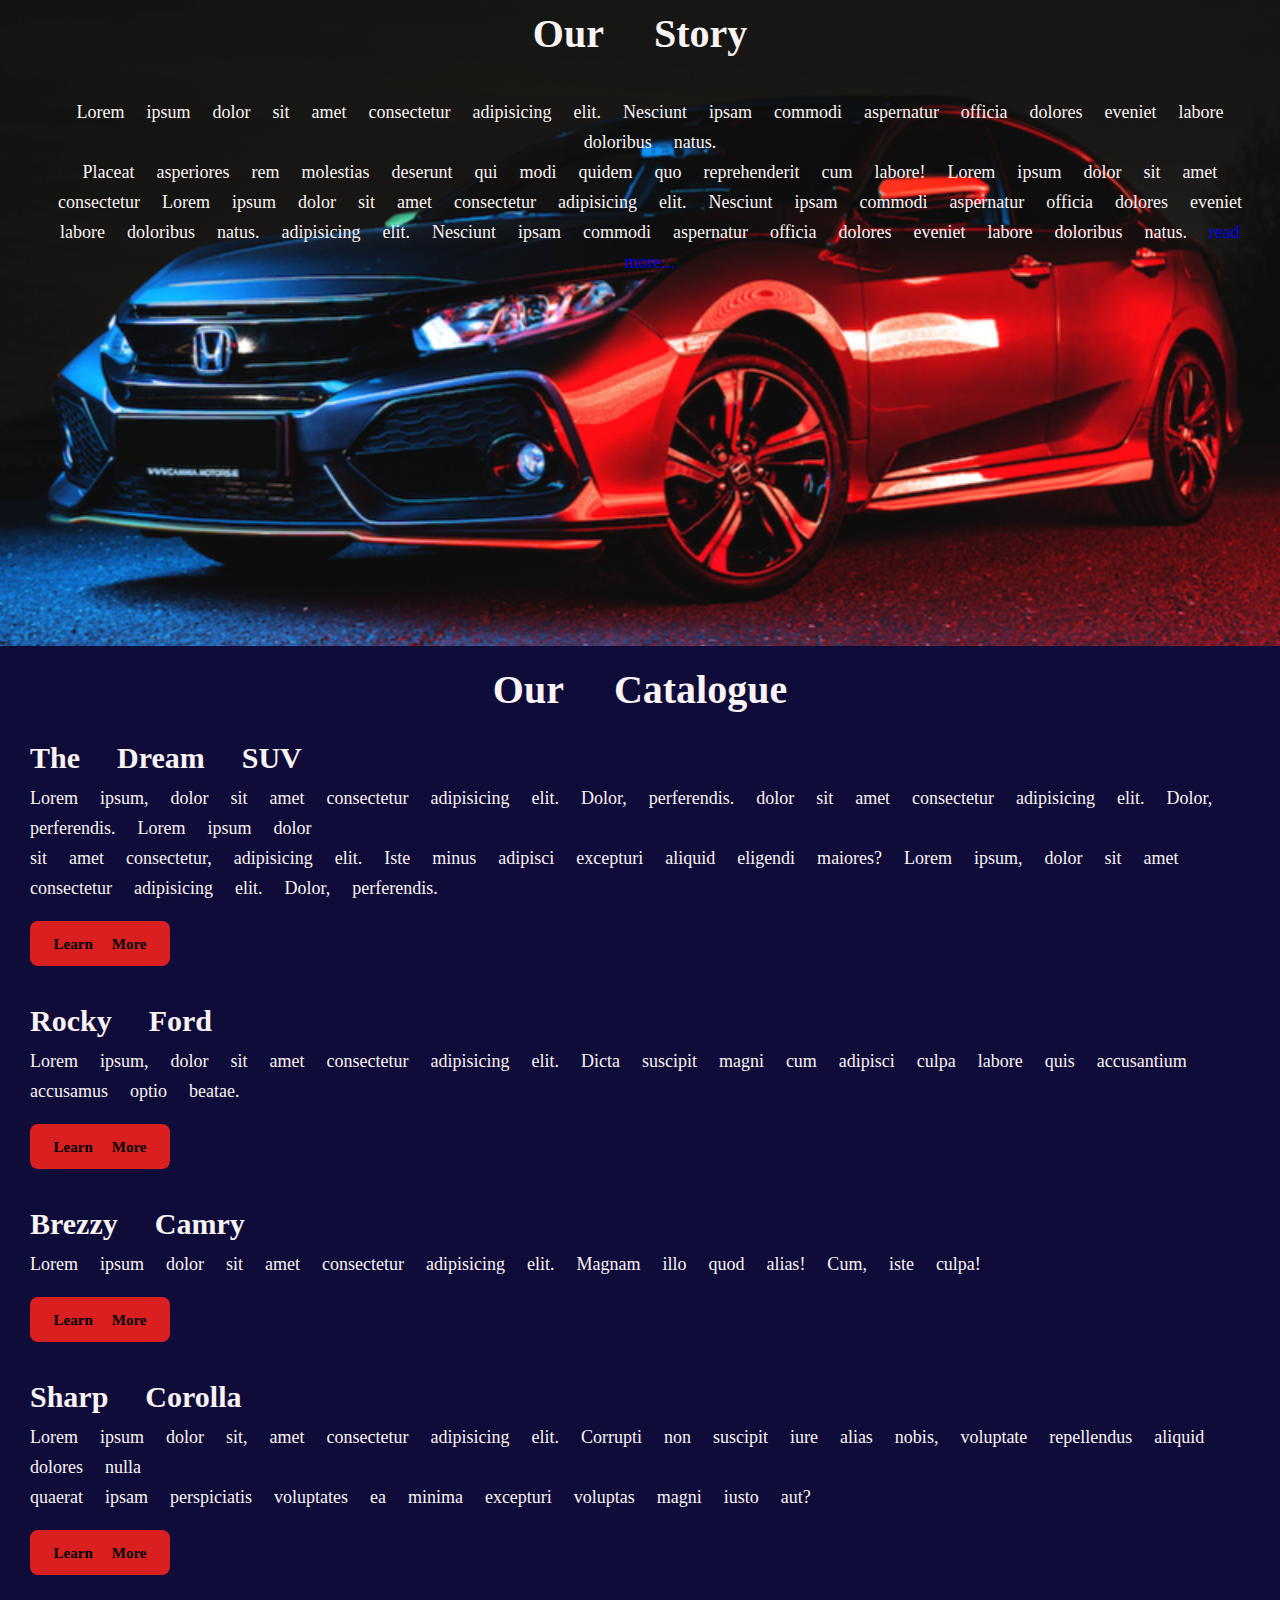
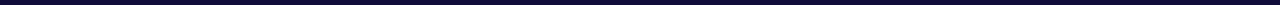
<file: index.html>
<!DOCTYPE html>
<html lang="en">
  <head>
    <meta charset="UTF-8" />
    <meta http-equiv="X-UA-Compatible" content="IE=edge" />
    <meta name="viewport" content="width=device-width, initial-scale=1.0" />
    <title>The Just Projects - My Bio</title>
    <link rel="stylesheet" href="style.css" />
  </head>
  <body>
    <main>
      <div id="title">
        <h1>Our Story</h1>
        <p>
          Lorem ipsum dolor sit amet consectetur adipisicing elit. Nesciunt
          ipsam commodi aspernatur officia dolores eveniet labore doloribus
          natus.
          <br />
          Placeat asperiores rem molestias deserunt qui modi quidem quo
          reprehenderit cum labore! Lorem ipsum dolor sit amet consectetur Lorem
          ipsum dolor sit amet consectetur adipisicing elit. Nesciunt ipsam
          commodi aspernatur officia dolores eveniet labore doloribus natus.
          adipisicing elit. Nesciunt ipsam commodi aspernatur officia dolores
          eveniet labore doloribus natus.
          <a target="_blank" href="http://www.innosonvehicles.com">
            read more...</a
          >
        </p>
      </div>

      <h2>Our Catalogue</h2>

      <div class="catalogue">
        <h4>The Dream SUV</h4>
        <p>
          Lorem ipsum, dolor sit amet consectetur adipisicing elit. Dolor,
          perferendis. dolor sit amet consectetur adipisicing elit. Dolor,
          perferendis. Lorem ipsum dolor <br />
          sit amet consectetur, adipisicing elit. Iste minus adipisci excepturi
          aliquid eligendi maiores? Lorem ipsum, dolor sit amet consectetur
          adipisicing elit. Dolor, perferendis.
        </p>
        <button>Learn More</button>
      </div>

      <div class="catalogue">
        <h4>Rocky Ford</h4>
        <p>
          Lorem ipsum, dolor sit amet consectetur adipisicing elit. Dicta
          suscipit magni cum adipisci culpa labore quis accusantium accusamus
          optio beatae.
        </p>
        <button>Learn More</button>
      </div>

      <div class="catalogue">
        <h4>Brezzy Camry</h4>
        <p>
          Lorem ipsum dolor sit amet consectetur adipisicing elit. Magnam illo
          quod alias! Cum, iste culpa!
        </p>
        <button>Learn More</button>
      </div>
      <div class="catalogue">
        <h4>Sharp Corolla</h4>
        <p>
          Lorem ipsum dolor sit, amet consectetur adipisicing elit. Corrupti non
          suscipit iure alias nobis, voluptate repellendus aliquid dolores nulla
          <br />
          quaerat ipsam perspiciatis voluptates ea minima excepturi voluptas
          magni iusto aut?
        </p>
        <button>Learn More</button>
      </div>
    </main>
  </body>
</html>
</file>
<file: style.css>
* {
  margin: 0px;
  padding: 0px;
  box-sizing: border-box;
}
html {
  background-color: rgb(16, 12, 58);
}
#title {
  background-image: url(photo1.png);
  background-size: 100%;
  background-repeat: no-repeat;
  height: 646px;
  width: 100%;
}
h1 {
  color: rgb(250, 243, 243);
  text-align: center;
  font-size: 40px;
  font-family: emoji;
  font-weight: bold;
  margin-bottom: 20px;
  padding: 10px;
}
#title p {
  color: rgb(250, 243, 243);
  text-align: center;
  font-size: 18px;
  font-family: emoji;
  margin: 20px;
  padding: 10px;
  line-height: 30px;
  margin-left: 40px;
}
a {
  text-decoration: none;
}
h2 {
  color: rgb(250, 243, 243);
  text-align: center;
  font-size: 40px;
  font-family: emoji;
  font-weight: bold;
  margin: 20px;
}
.catalogue {
  margin: 20px;
  padding: 10px;
  color: rgb(250, 243, 243);
  font-size: 18px;
  font-family: emoji;
  font-weight: normal;
  line-height: 30px;
}
.catalogue h4 {
  color: rgb(250, 243, 243);
  font-size: 30px;
  font-family: emoji;
  font-weight: bold;
  padding-bottom: 10px;
}
button {
  height: 45px;
  width: 140px;
  background-color: #d91f1f;
  border: none;
  border-radius: 8px;
  font-family: emoji;
  font-weight: bold;
  font-size: 15px;
  margin-top: 18px;
}
button:hover {
  background-color: rgb(250, 243, 243);
}
</file>
